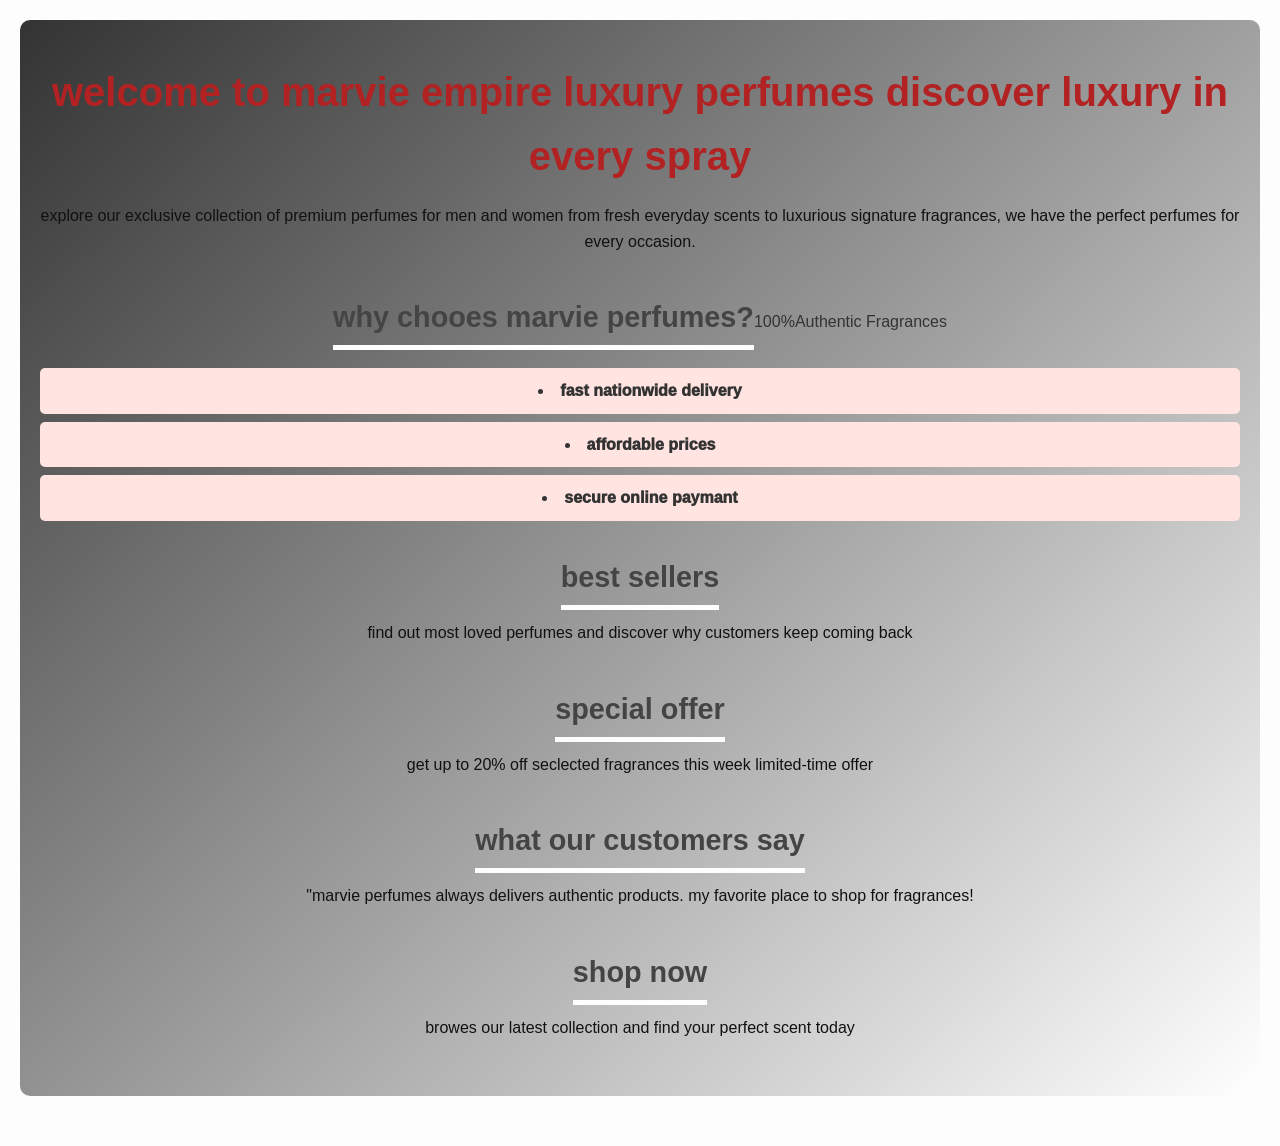
<file: Home.html>
<html>
<head>
<link rel="stylesheet" href="home.css">
</head>
 <header>
<body>

	<h1>welcome to marvie empire luxury perfumes discover luxury in every spray</h1> 
 <p> explore our exclusive collection of premium perfumes for men and women from fresh everyday scents to luxurious signature fragrances, we have the perfect perfumes for every occasion.
  <h2>why chooes marvie perfumes?</h2>100%Authentic Fragrances
   <li>fast nationwide delivery</li>
   <li>affordable prices</li>
   <li>secure online paymant</li>
<h2>best sellers</h2>
   <p>find out most loved perfumes and discover why customers keep coming back</p>
<h2>special offer</h2>
    <p>get up to 20% off seclected fragrances this week limited-time offer</p>
<h2>what our customers say</h2>
    <p>"marvie perfumes always delivers authentic products. my favorite place to shop for fragrances!</p>
<h2>shop now</h2>
    <p>browes our latest collection and find your perfect scent today</p>
</header>
</body>
</file>
<file: home.css>
/* General Reset */
* {
  margin: 0;
  padding: 0;
  box-sizing: border-box;
}

/* Body Styling */
body {
  font-family: 'Segoe UI', Tahoma, Geneva, Verdana, sans-serif;
  background-color: #fdfdfd;
  color: #333;
  line-height: 1.6;
  padding: 20px;
 
}

/* Header */
header {
  text-align: center;
  padding: 40px 20px;
  background: linear-gradient(135deg, #333, #fff);
  border-radius: 10px;
  margin-bottom: 30px;
}

/* Headings */
h1 {
  font-size: 2.5rem;
  color: #b22222;
  margin-bottom: 15px;
}

h2 {
  font-size: 1.8rem;
  color: #444;
  margin-top: 25px;
  margin-bottom: 10px;
  border-bottom: 5px solid #fdfdfd;
  display: inline-block;
  padding-bottom: 5px;
}

/* Paragraphs */
p {
  font-size: 1rem;
  margin-bottom: 15px;
  color: #111;
}

/* Lists */
ul {
  list-style: none;
  margin: 15px 0;
  padding: 0;
}

li {
  background: #ffe4e1;
  margin: 8px 0;
  padding: 10px;
  border-radius: 5px;
  font-weight: 1000;
  color: #333;
}

/* Call-to-Action Button */
button, .cta {
  display: inline-block;
  background: #111;
  color: #fff;
  padding: 12px 25px;
  border
</file>
